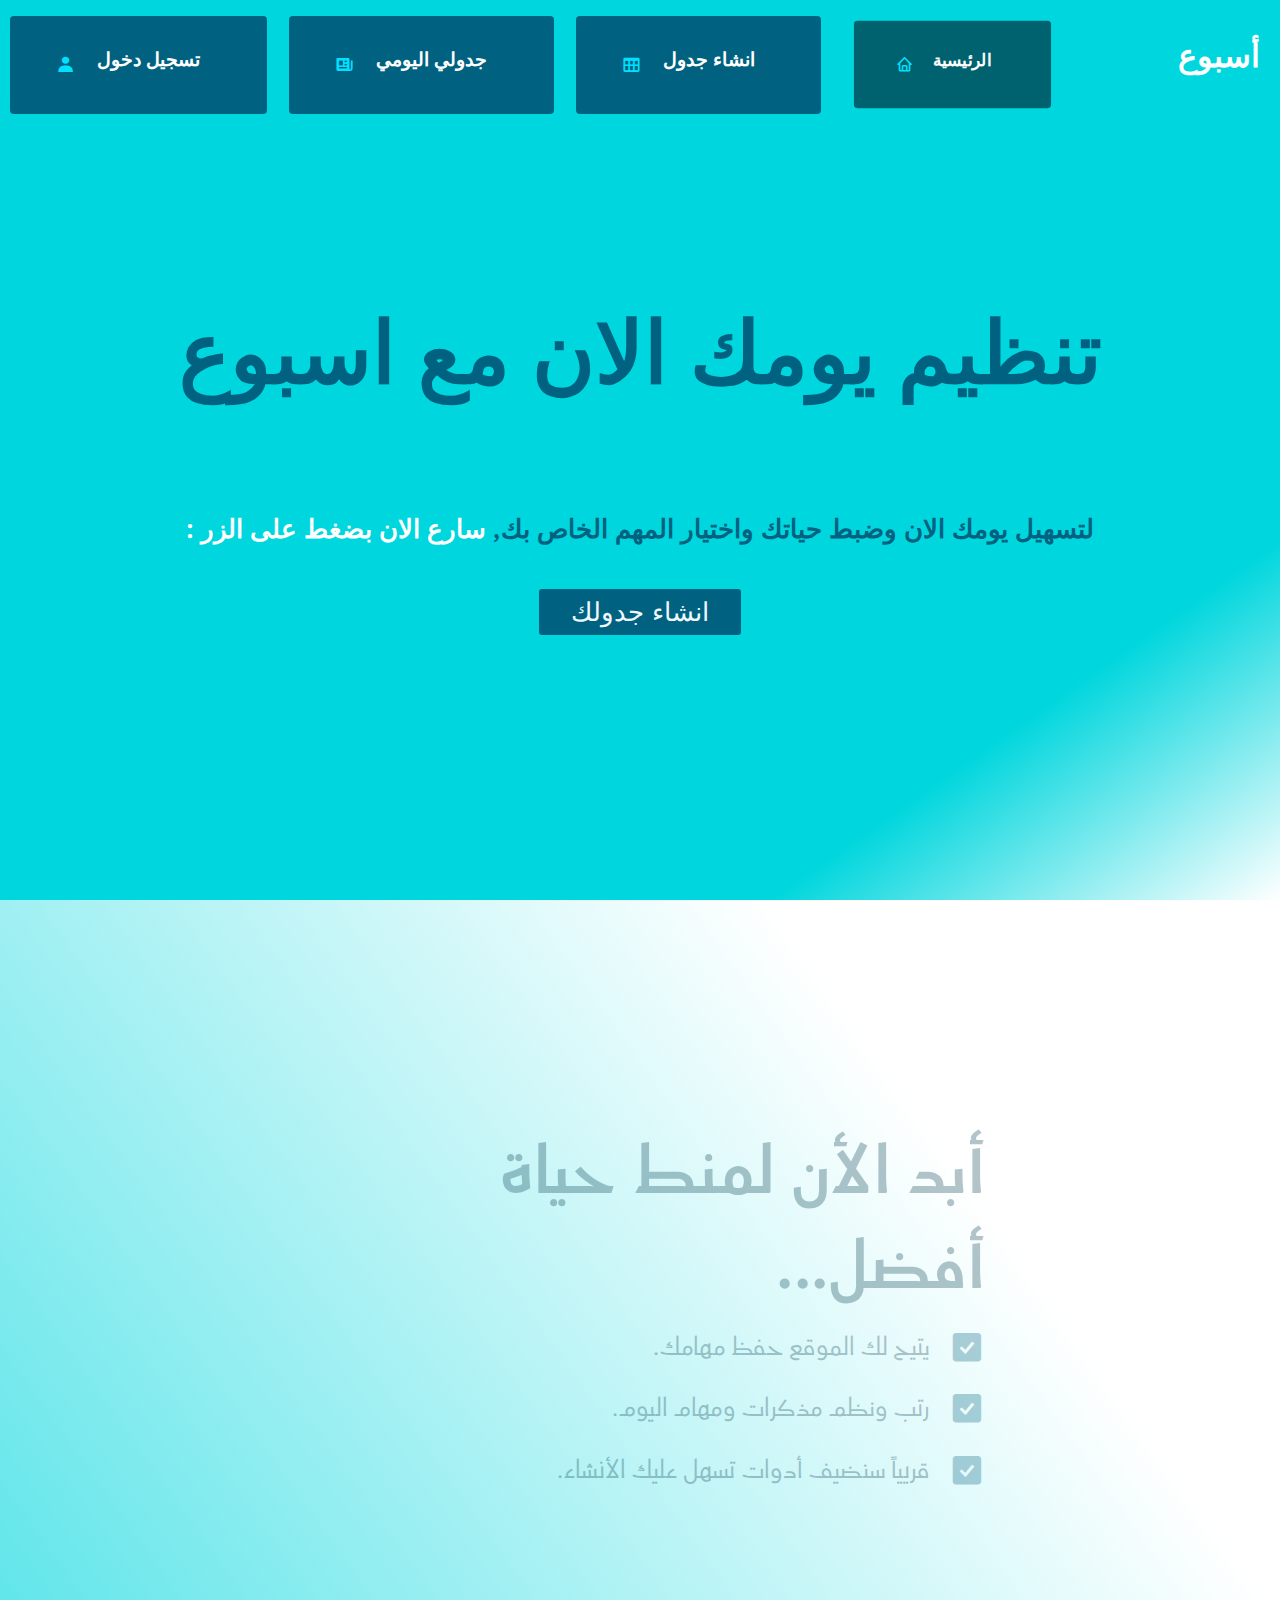
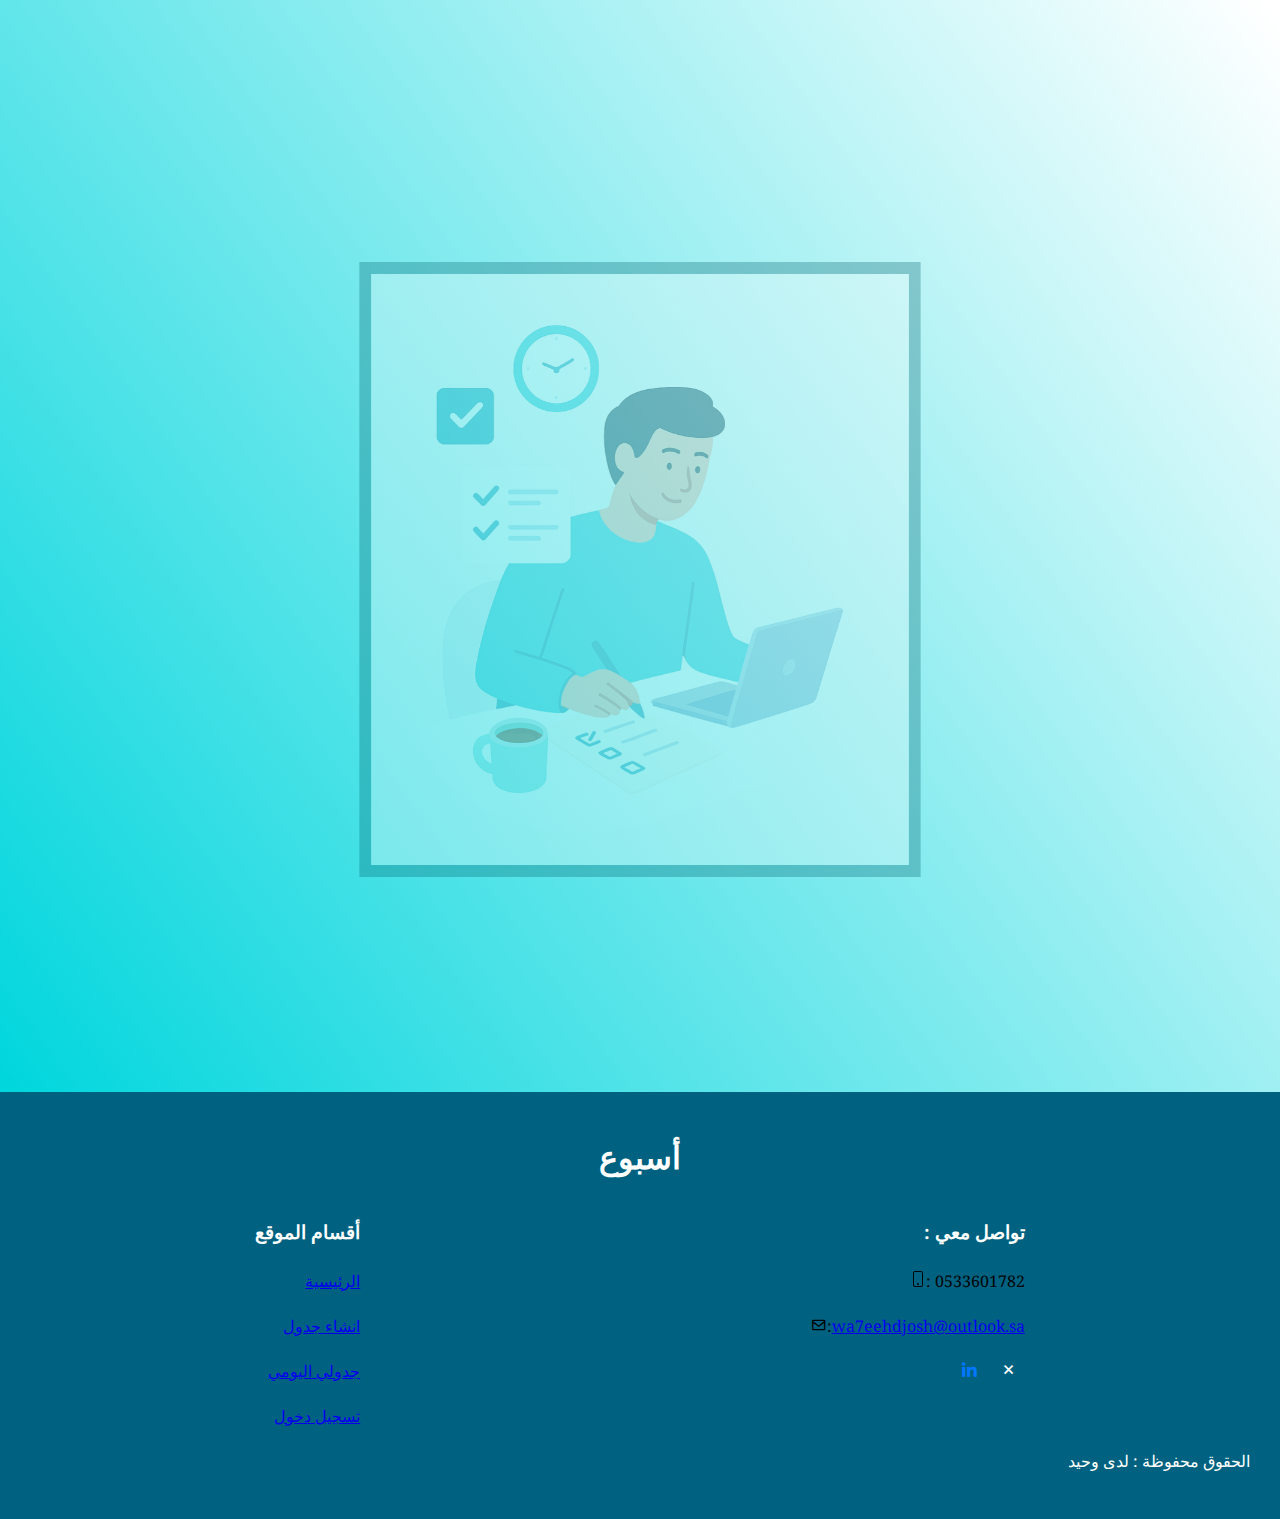
<file: index.html>
<!DOCTYPE html>
<html lang="en">
<head>
    <meta charset="UTF-8">
    <meta name="viewport" content="width=device-width, initial-scale=1.0">
    <title>ترتب يومك</title>
    <!-- link for css -->
     <link rel="stylesheet" href="style.css">
     <!-- link for icon -->
     <link href='https://unpkg.com/boxicons@2.1.4/css/boxicons.min.css' rel='stylesheet'>
</head>
<body>
    
  <div class="container">
    <header>
        <p>أسبوع</p>
        <ul class="ul">
           <li><a href="index.html" class="a1 top"><p>الرئيسية</p> <i class='bx bx-home'></i></a></li>
           <li><a href="table.html" class="a1" ><p>انشاء جدول</p> <i class='bx bx-table'></i></a></li>
           <li><a href="mytable.html" class="a1"><p>جدولي اليومي</p> <i class='bx bxs-news' ></i></a></li>
           <li><a href="acount.html" class="a1"><p> تسجيل دخول</p> <i class='bx bxs-user'></i></a></li>
        </ul>
        <div class="icon">
        <i class='bx bx-menu' id="menu"></i>
        </div>
       </header>
  <ul class="ul2">
         <li> <i class='bx bx-x' id="x"></i></li>
           <li><a href="index.html" class="a1 top"><p>الرئيسية</p> <i class='bx bx-home'></i></a></li>
           <li><a href="table.html" class="a1" ><p>انشاء جدول</p> <i class='bx bx-table'></i></a></li>
           <li><a href="mytable.html" class="a1"><p>جدولي اليومي</p> <i class='bx bxs-news' ></i></a></li>
           <li><a href="acount.html" class="a1"><p> تسجيل دخول</p> <i class='bx bxs-user'></i></a></li>
        </ul>

   <menu>
    <h2> تنظيم يومك الان مع اسبوع</h2>
     <h4> لتسهيل يومك الان وضبط حياتك واختيار المهم الخاص بك, <span>سارع الان بضغط على الزر :</span></h4>
     <button class="btn">انشاء جدولك</button>
   </menu>


  </div>
 
<div class="background-1">
<div class="text">
<h1>
  أبد الأن لمنط حياة أفضل...
</h1>
<div class="icon-p">
<i class='bx bxs-check-square' style='color:rgb(0, 98, 128)' ></i>
<p>يتيح لك الموقع حفظ مهامك.</p>
</div>
<div class="icon-p">
<i class='bx bxs-check-square' style='color:rgb(0, 98, 128)' ></i>
<p>رتب ونظم مذكرات ومهام اليوم.</p>
</div>

<div class="icon-p">
<i class='bx bxs-check-square' style='color:rgb(0, 98, 128)' ></i>
<p>قريياً سنضيف أدوات تسهل عليك الأنشاء.</p>
</div>
</div>

<div class="image">
  <img src="Designer (1).png" alt="">
</div>
</div>


<footer>

  <center>
      <h1>أسبوع</h1>
  </center>
 
  

<menu>
 
  <div class="div1">
   <h3>تواصل معي : </h3>
      <p>0533601782 :<svg xmlns="http://www.w3.org/2000/svg" width="16" height="16" fill="currentColor" class="bi bi-phone" viewBox="0 0 16 16">
        <path d="M11 1a1 1 0 0 1 1 1v12a1 1 0 0 1-1 1H5a1 1 0 0 1-1-1V2a1 1 0 0 1 1-1zM5 0a2 2 0 0 0-2 2v12a2 2 0 0 0 2 2h6a2 2 0 0 0 2-2V2a2 2 0 0 0-2-2z"/>
        <path d="M8 14a1 1 0 1 0 0-2 1 1 0 0 0 0 2"/>
      </svg></p>
    <p> <a href="eamil"> wa7eehdjosh@outlook.sa</a>:<i class='bx bx-envelope'></i></p>
    
<aside>
  <a href="" id="x"><i class='bx bx-x'></i></a>
  <a href="" id="link"><i class='bx bxl-linkedin'></i></a>
</aside>
    </div>
    
   <div class="div2">
      <H3>أقسام الموقع </H3>
      <a href="index.html">الرئيسية</a>
      <a href="table.html">انشاء جدول</a>
      <a href="mytable.html"> جدولي اليومي</a>
      <a href="acount.html"> تسجيل دخول</a>
     
   </div>

</menu>


 <p>الحقوق محفوظة : لدى وحيد</p>
</footer>
<!-- javascript for src -->
<script src="java.js"></script>
<script src="add.js"></script>
</body>
</html>
</file>
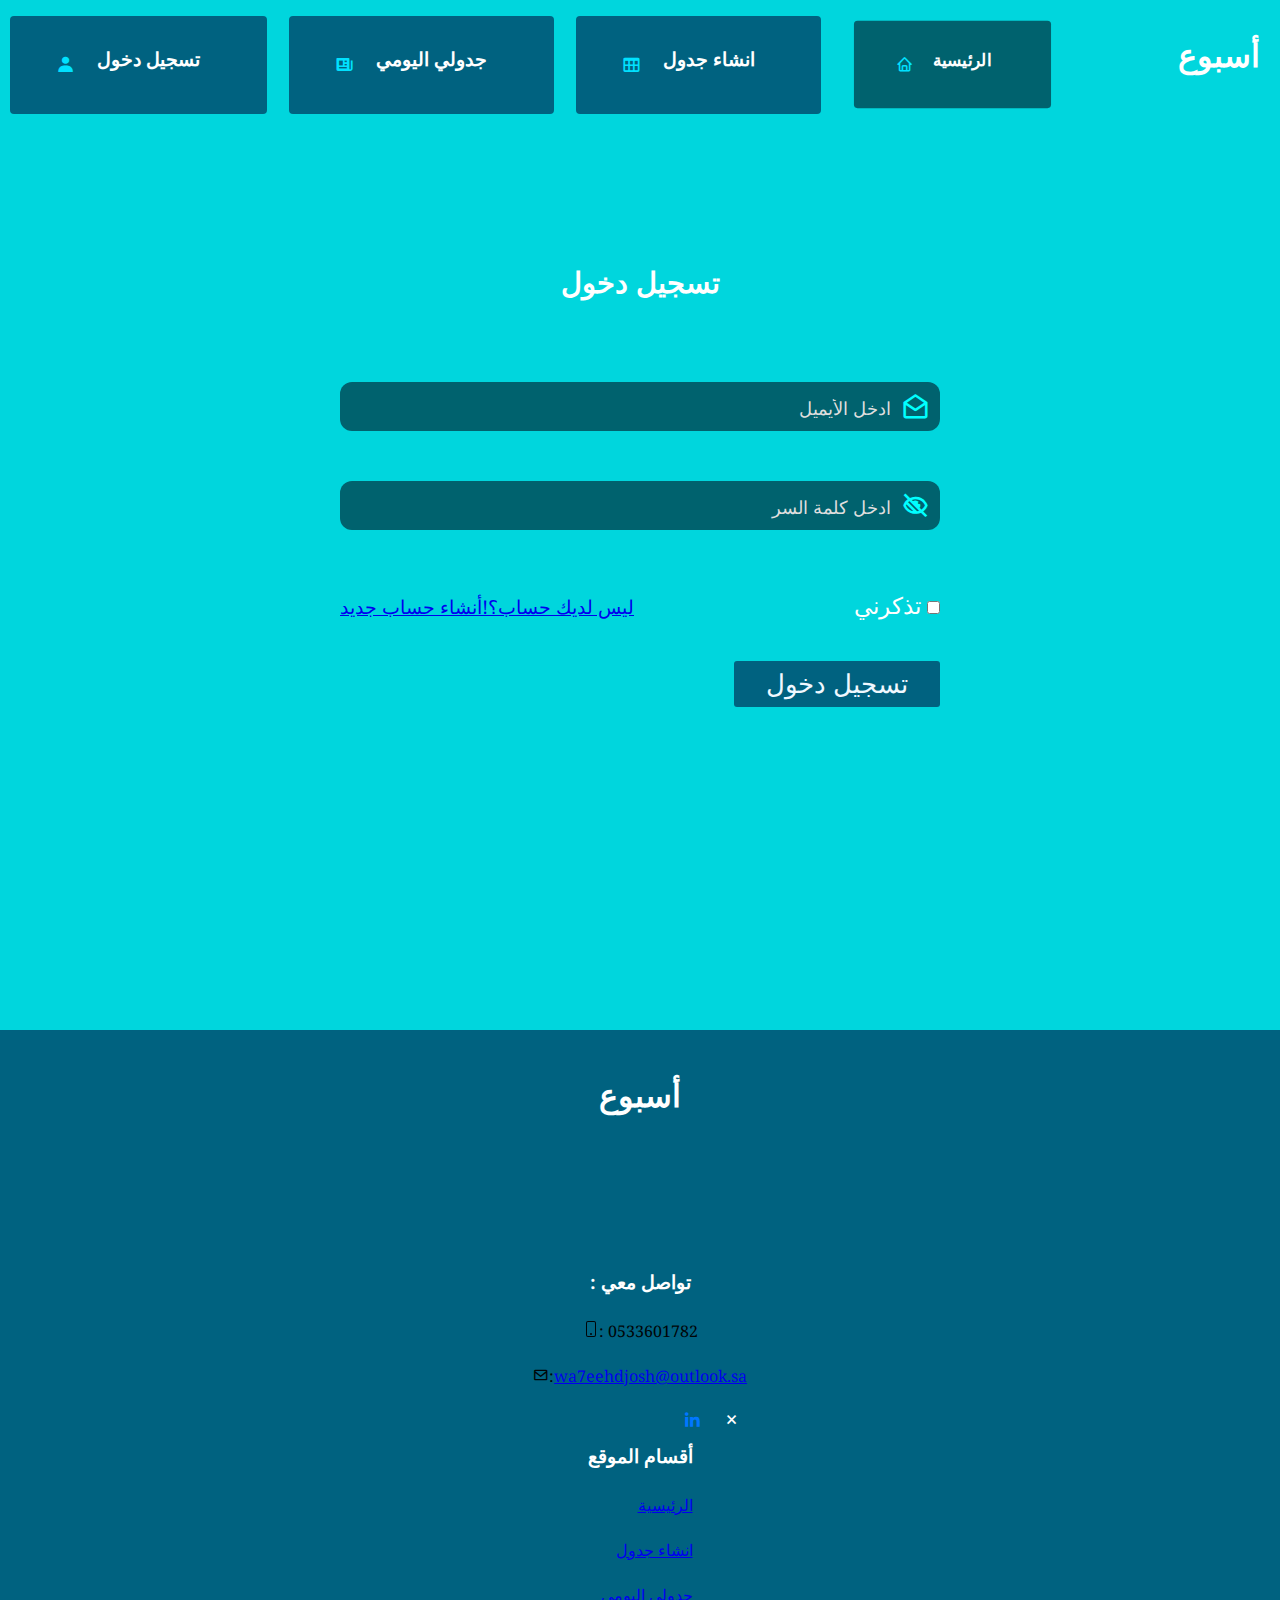
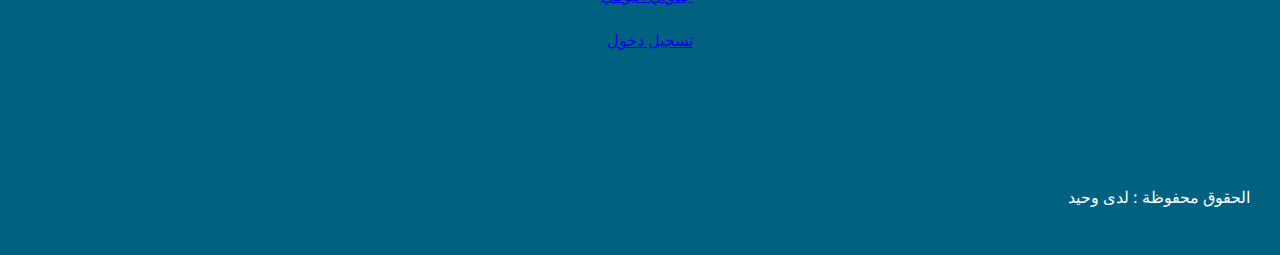
<file: acount.html>
<meta charset="UTF-8">
    <meta name="viewport" content="width=device-width, initial-scale=1.0">
    <title> تسجيل دخول</title>
    <!-- link for css -->
     <link rel="stylesheet" href="style.css">
     <!-- link for icon -->
     <link href='https://unpkg.com/boxicons@2.1.4/css/boxicons.min.css' rel='stylesheet'>
</head>
<body>
    
  <div class="container">
    <header>
        <p>أسبوع</p>
        <ul class="ul">
           <li><a href="index.html" class="a1 top"><p>الرئيسية</p> <i class='bx bx-home'></i></a></li>
           <li><a href="table.html" class="a1" ><p>انشاء جدول</p> <i class='bx bx-table'></i></a></li>
           <li><a href="mytable.html" class="a1"><p>جدولي اليومي</p> <i class='bx bxs-news' ></i></a></li>
           <li><a href="acount.html" class="a1"><p> تسجيل دخول</p> <i class='bx bxs-user'></i></a></li>
        </ul>
        <div class="icon">
        <i class='bx bx-menu' id="menu"></i>
        </div>
       </header>
  <ul class="ul2">
         <li> <i class='bx bx-x' id="x"></i></li>
           <li><a href="index.html" class="a1 top"><p>الرئيسية</p> <i class='bx bx-home'></i></a></li>
           <li><a href="table.html" class="a1" ><p>انشاء جدول</p> <i class='bx bx-table'></i></a></li>
           <li><a href="mytable.html" class="a1"><p>جدولي اليومي</p> <i class='bx bxs-news' ></i></a></li>
           <li><a href="acount.html" class="a1"><p> تسجيل دخول</p> <i class='bx bxs-user'></i></a></li>
        </ul>


<section class="form">

<form >

<h1>تسجيل دخول</h1>

<div class="input">
<i class='bx bx-envelope-open'></i> 
<input type="email" id="email"  name="email" placeholder="ادخل الأيميل" maxlength="35" required>
</div>

<div class="input">
<i class='bx bx-low-vision'></i> 
<input type="password" id="password"  name="password" placeholder="ادخل كلمة السر " maxlength="35" required>
</div>
<div class="rempaner">
       <div class="dy">
        <input type="checkbox"> تذكرني
    </div>

    <a href="newacount.html">ليس لديك حساب؟!أنشاء حساب جديد</a>
</div>
<div class="btt">
    <button class="btn">تسجيل دخول</button>
</div>
</form>




</section>






       
<footer>

  <center>
      <h1>أسبوع</h1>
  </center>
 
  

<menu>
 
  <div class="div1">
   <h3>تواصل معي : </h3>
      <p>0533601782 :<svg xmlns="http://www.w3.org/2000/svg" width="16" height="16" fill="currentColor" class="bi bi-phone" viewBox="0 0 16 16">
        <path d="M11 1a1 1 0 0 1 1 1v12a1 1 0 0 1-1 1H5a1 1 0 0 1-1-1V2a1 1 0 0 1 1-1zM5 0a2 2 0 0 0-2 2v12a2 2 0 0 0 2 2h6a2 2 0 0 0 2-2V2a2 2 0 0 0-2-2z"/>
        <path d="M8 14a1 1 0 1 0 0-2 1 1 0 0 0 0 2"/>
      </svg></p>
    <p> <a href="eamil"> wa7eehdjosh@outlook.sa</a>:<i class='bx bx-envelope'></i></p>
    
<aside>
  <a href="" id="x"><i class='bx bx-x'></i></a>
  <a href="" id="link"><i class='bx bxl-linkedin'></i></a>
</aside>
    </div>
    
   <div class="div2">
      <H3>أقسام الموقع </H3>
      <a href="index.html">الرئيسية</a>
      <a href="table.html">انشاء جدول</a>
      <a href="mytable.html"> جدولي اليومي</a>
      <a href="acount.html"> تسجيل دخول</a>
     
   </div>

</menu>


 <p>الحقوق محفوظة : لدى وحيد</p>
</footer>
<!-- javascript for src -->
<script src="java.js"></script>
<script src="add.js"></script>
</body>
</html>
</file>
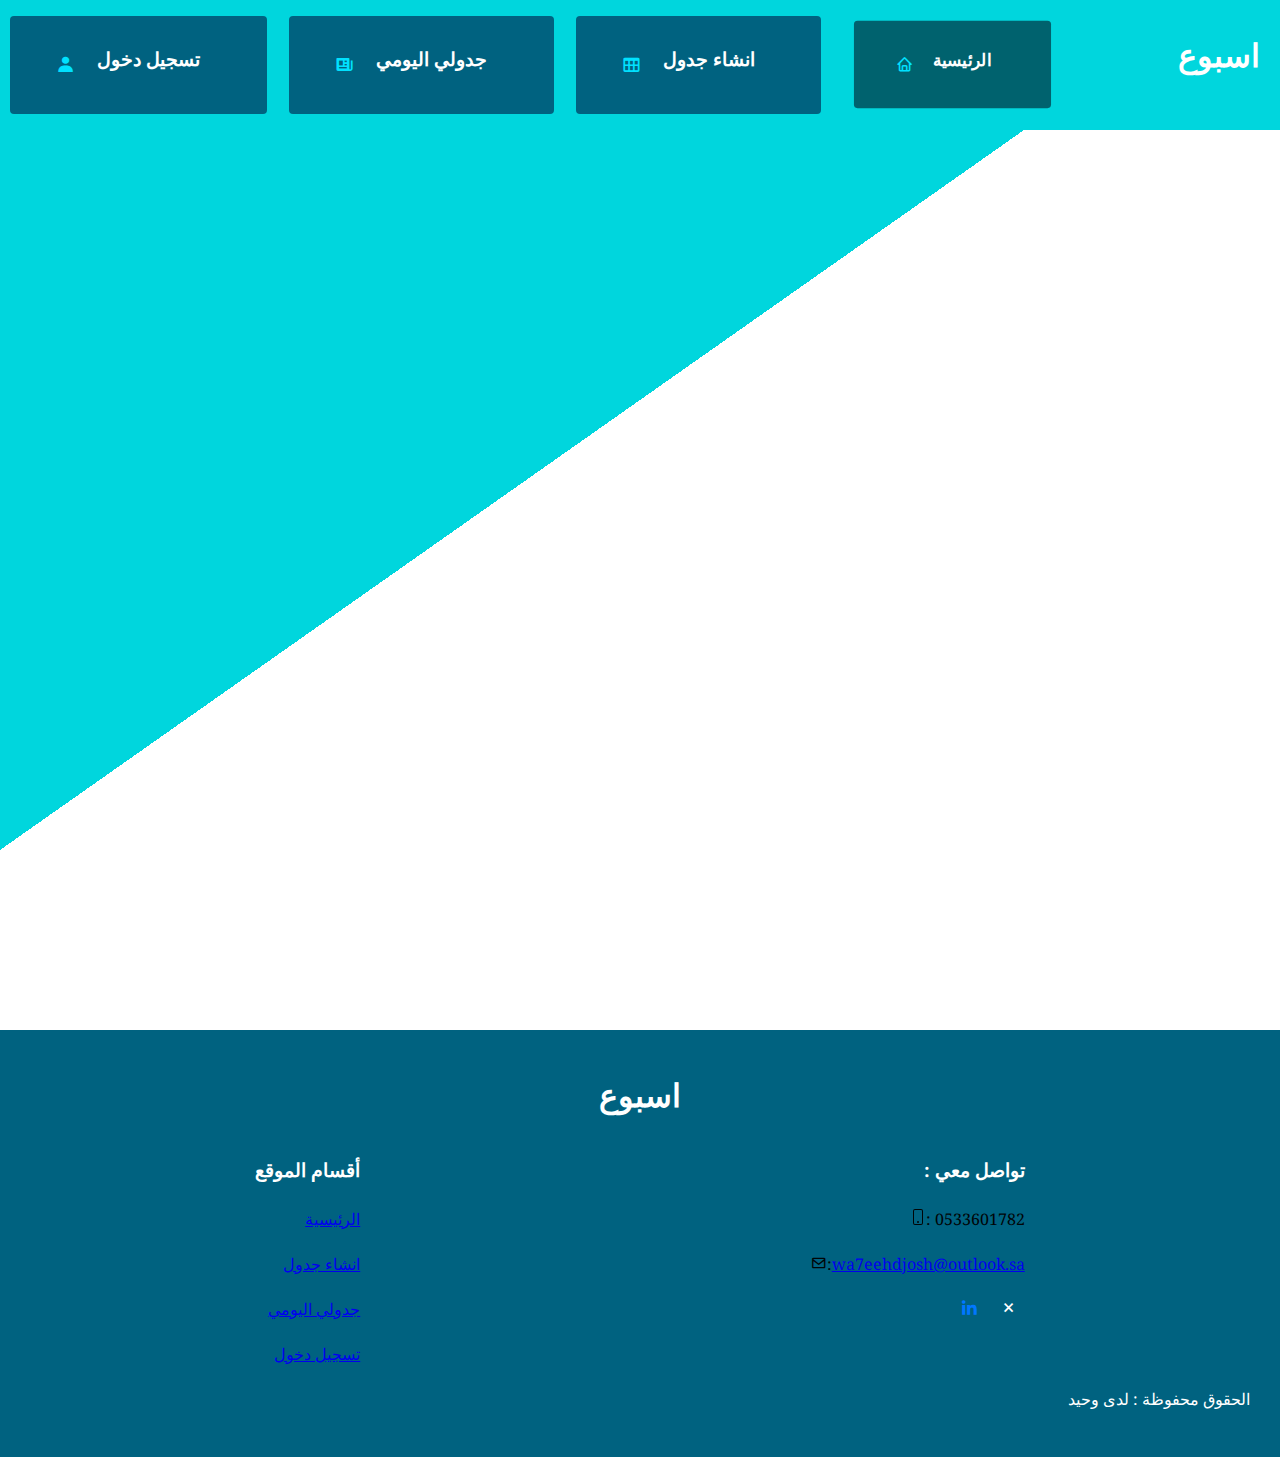
<file: mytable.html>
<!DOCTYPE html>
<html lang="en">
<head>
    <meta charset="UTF-8">
    <meta name="viewport" content="width=device-width, initial-scale=1.0">
    <title>جدولي</title>
       <!-- link for css -->
       <link rel="stylesheet" href="style.css">
    
       <!-- link for icon -->
       <link href='https://unpkg.com/boxi'>
       <link href='https://unpkg.com/boxicons@2.1.4/css/boxicons.min.css' rel='stylesheet'>
</head>
<body>
        
  <div class="container1">
    <header>
        <p>اسبوع</p>
        <ul class="ul">
           <li><a href="index.html" class="a1 top"><p>الرئيسية</p> <i class='bx bx-home'></i></a></li>
           <li><a href="table.html" class="a1" ><p>انشاء جدول</p> <i class='bx bx-table'></i></a></li>
           <li><a href="mytable.html" class="a1"><p>جدولي اليومي</p> <i class='bx bxs-news' ></i></a></li>
           <li><a href="acount.html" class="a1"><p> تسجيل دخول</p> <i class='bx bxs-user'></i></a></li>
        </ul>
        <div class="icon">
        <i class='bx bx-menu' id="menu"></i>
        </div>
       </header>
   <ul class="ul2">
         <li> <i class='bx bx-x' id="x"></i></li>
           <li><a href="index.html" class="a1 top"><p>الرئيسية</p> <i class='bx bx-home'></i></a></li>
           <li><a href="table.html" class="a1" ><p>انشاء جدول</p> <i class='bx bx-table'></i></a></li>
           <li><a href="mytable.html" class="a1"><p>جدولي اليومي</p> <i class='bx bxs-news' ></i></a></li>
           <li><a href="acount.html" class="a1"><p> تسجيل دخول</p> <i class='bx bxs-user'></i></a></li>
        </ul>
       <main  id="main">
        
        </main>





<footer>

    <center>
        <h1>اسبوع</h1>
    </center>
   
    
  <menu>
   
    <div class="div1">
     <h3>تواصل معي : </h3>
        <p>0533601782 :<svg xmlns="http://www.w3.org/2000/svg" width="16" height="16" fill="currentColor" class="bi bi-phone" viewBox="0 0 16 16">
          <path d="M11 1a1 1 0 0 1 1 1v12a1 1 0 0 1-1 1H5a1 1 0 0 1-1-1V2a1 1 0 0 1 1-1zM5 0a2 2 0 0 0-2 2v12a2 2 0 0 0 2 2h6a2 2 0 0 0 2-2V2a2 2 0 0 0-2-2z"/>
          <path d="M8 14a1 1 0 1 0 0-2 1 1 0 0 0 0 2"/>
        </svg></p>
      <p> <a href="eamil"> wa7eehdjosh@outlook.sa</a>:<i class='bx bx-envelope'></i></p>
      
  <aside>
    <a href="" id="x"><i class='bx bx-x'></i></a>
    <a href="" id="link"><i class='bx bxl-linkedin'></i></a>
  </aside>
      </div>
     <div class="div2">
        <H3>أقسام الموقع </H3>
        <a href="index.html">الرئيسية</a>
        <a href="table.html">انشاء جدول</a>
        <a href="mytable.html"> جدولي اليومي</a>
        <a href="acount.html"> تسجيل دخول</a>

     </div>

  </menu>


   <p>الحقوق محفوظة : لدى وحيد</p>
  </footer>
  <!-- javascript for src -->
  <script src="java.js"></script>
  <script src="add.js"></script>
    </div>  
</body>
</html>
</file>
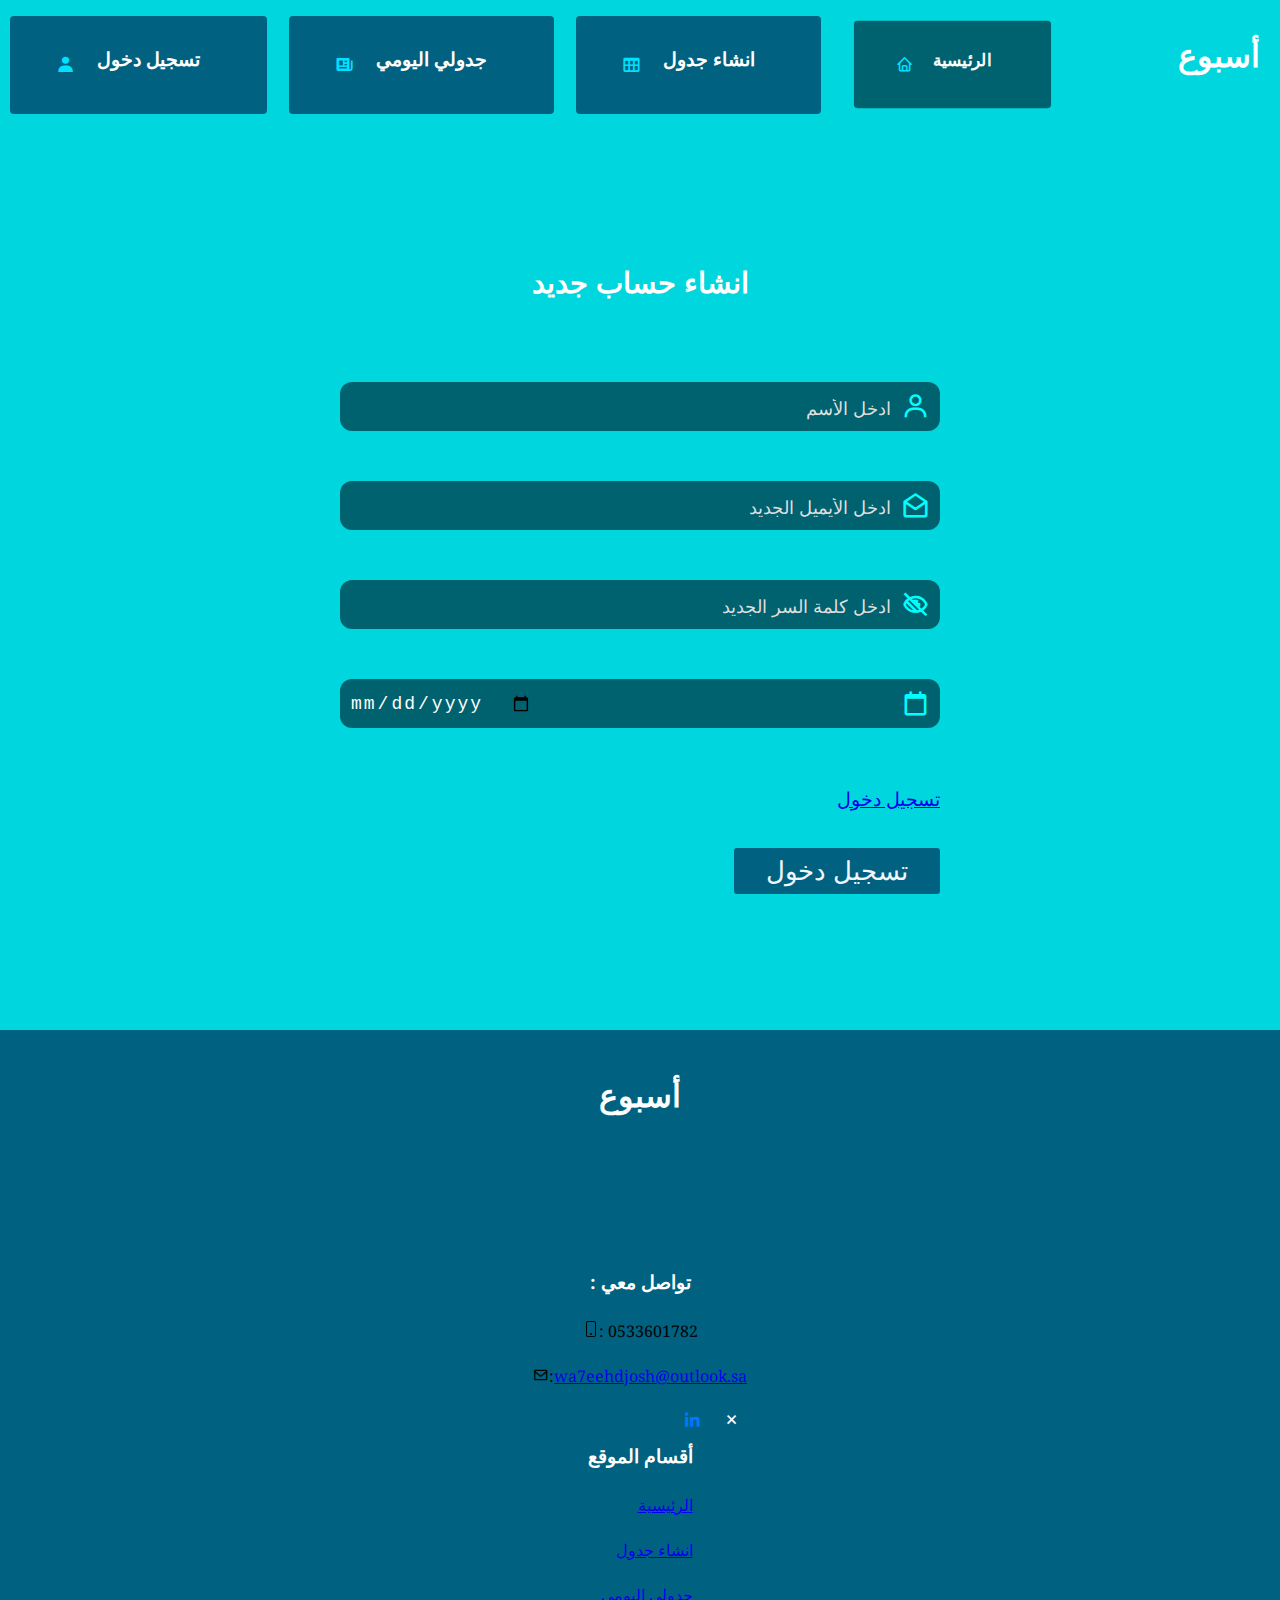
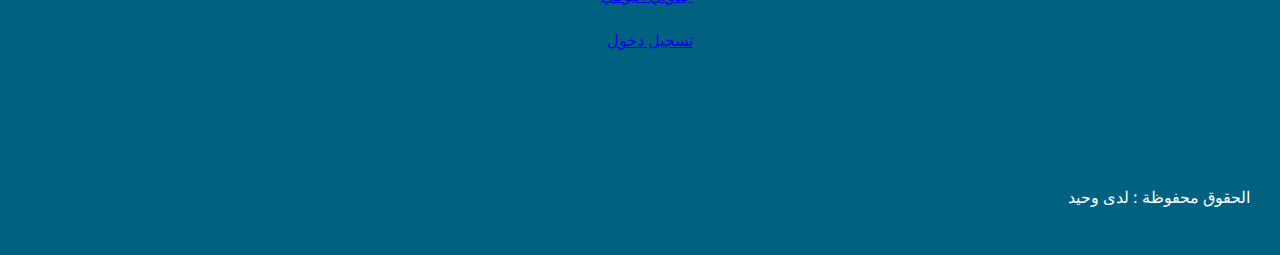
<file: newacount.html>
<meta charset="UTF-8">
    <meta name="viewport" content="width=device-width, initial-scale=1.0">
    <title> انشاء حساب جديد</title>
    <!-- link for css -->
     <link rel="stylesheet" href="style.css">
     <!-- link for icon -->
     <link href='https://unpkg.com/boxicons@2.1.4/css/boxicons.min.css' rel='stylesheet'>
</head>
<body>
    
  <div class="container">
    <header>
        <p>أسبوع</p>
        <ul class="ul">
           <li><a href="index.html" class="a1 top"><p>الرئيسية</p> <i class='bx bx-home'></i></a></li>
           <li><a href="table.html" class="a1" ><p>انشاء جدول</p> <i class='bx bx-table'></i></a></li>
           <li><a href="mytable.html" class="a1"><p>جدولي اليومي</p> <i class='bx bxs-news' ></i></a></li>
           <li><a href="acount.html" class="a1"><p> تسجيل دخول</p> <i class='bx bxs-user'></i></a></li>
        </ul>
        <div class="icon">
        <i class='bx bx-menu' id="menu"></i>
        </div>
       </header>
  <ul class="ul2">
         <li> <i class='bx bx-x' id="x"></i></li>
           <li><a href="index.html" class="a1 top"><p>الرئيسية</p> <i class='bx bx-home'></i></a></li>
           <li><a href="table.html" class="a1" ><p>انشاء جدول</p> <i class='bx bx-table'></i></a></li>
           <li><a href="mytable.html" class="a1"><p>جدولي اليومي</p> <i class='bx bxs-news' ></i></a></li>
           <li><a href="acount.html" class="a1"><p> تسجيل دخول</p> <i class='bx bxs-user'></i></a></li>
        </ul>


<section class="form">

<form >

<h1>انشاء حساب جديد</h1>

<div class="input">
<i class='bx bx-user'></i>  
<input type="text" id="name"  name="name" placeholder="ادخل الأسم " maxlength="35" required>
</div>
<div class="input">
<i class='bx bx-envelope-open'></i> 
<input type="email" id="email"  name="email" placeholder="ادخل الأيميل الجديد" maxlength="35" required>
</div>

<div class="input">
<i class='bx bx-low-vision'></i> 
<input type="password" id="password"  name="password" placeholder="ادخل كلمة السر الجديد" maxlength="35" required>
</div>
<div class="input">
<i class='bx bx-calendar-alt'></i>  
<input type="date" id="date"  name="date"  required>
</div>
<div class="rempaner">
   
    <a href="acount.html">تسجيل دخول</a>
</div>
<div class="btt">
    <button class="btn">تسجيل دخول</button>
</div>
</form>




</section>






       
<footer>

  <center>
      <h1>أسبوع</h1>
  </center>
 
  

<menu>
 
  <div class="div1">
   <h3>تواصل معي : </h3>
      <p>0533601782 :<svg xmlns="http://www.w3.org/2000/svg" width="16" height="16" fill="currentColor" class="bi bi-phone" viewBox="0 0 16 16">
        <path d="M11 1a1 1 0 0 1 1 1v12a1 1 0 0 1-1 1H5a1 1 0 0 1-1-1V2a1 1 0 0 1 1-1zM5 0a2 2 0 0 0-2 2v12a2 2 0 0 0 2 2h6a2 2 0 0 0 2-2V2a2 2 0 0 0-2-2z"/>
        <path d="M8 14a1 1 0 1 0 0-2 1 1 0 0 0 0 2"/>
      </svg></p>
    <p> <a href="eamil"> wa7eehdjosh@outlook.sa</a>:<i class='bx bx-envelope'></i></p>
    
<aside>
  <a href="" id="x"><i class='bx bx-x'></i></a>
  <a href="" id="link"><i class='bx bxl-linkedin'></i></a>
</aside>
    </div>
    
   <div class="div2">
      <H3>أقسام الموقع </H3>
      <a href="index.html">الرئيسية</a>
      <a href="table.html">انشاء جدول</a>
      <a href="mytable.html"> جدولي اليومي</a>
      <a href="acount.html"> تسجيل دخول</a>
     
   </div>

</menu>


 <p>الحقوق محفوظة : لدى وحيد</p>
</footer>
<!-- javascript for src -->
<script src="java.js"></script>
<script src="add.js"></script>
</body>
</html>
</file>
<file: style.css>
@import url('https://fonts.googleapis.com/css2?family=Almarai:wght@300;400;700;800&family=Amiri+Quran&family=Amiri:ital,wght@0,400;0,700;1,400;1,700&family=El+Messiri:wght@400..700&family=Fustat:wght@200..800&family=Gulzar&family=Noto+Sans+Arabic:wght@100..900&display=swap');
@import url('https://fonts.googleapis.com/css2?family=Changa:wght@200..800&family=El+Messiri:wght@400..700&family=IBM+Plex+Sans+Arabic:wght@100;200;300;400;500;600;700&family=Katibeh&family=Lora:ital,wght@0,400..700;1,400..700&family=Marvel:ital,wght@0,400;0,700;1,400;1,700&family=Noto+Serif+Tibetan:wght@100..900&family=Oswald:wght@200..700&family=Poppins:ital,wght@0,100;0,200;0,300;0,400;0,500;0,600;0,700;0,800;0,900;1,100;1,200;1,300;1,400;1,500;1,600;1,700;1,800;1,900&family=Rubik:ital,wght@0,300..900;1,300..900&display=swap');
*{
    padding:0;
    margin:0;
    box-sizing: border-box;

}
body{
    font-family: "Noto Serif Tibetan", serif;
    direction: rtl;
    color:white;
}

.container{
  
    background: linear-gradient(to  left top,rgb(255, 255, 255) , rgb(0, 214, 221) 20%);
    min-height: 100vh;
    position:static;
    top:5px;
   
}
header {
    width: 100%;
    display:flex;
    align-items: center;
    justify-content: space-between;
   z-index: 1;
   
}
header p{
font-size: 2rem;
font-weight: bold;
color:white;
padding: 10px;
margin: 10px;
letter-spacing: 2px;

}
header ul  li{
    list-style: none;
}
header ul{
    display: flex;
    text-align: center;
    justify-content: space-around;
    gap: 22px;
    margin: 10px;
}
.icon{
   display: none;
}
.icon #menu{
    font-size: 40px;
    color:aqua;
    background: rgb(0, 98, 128);
    padding:10px;
    border-radius: 10px;
    cursor: pointer;
 
}
.icon #menu:active{
scale:.9

}
header .ul li {
    display: flex;
    align-items:center ;
    justify-content: center;
}
header ul li p{
    font-size: 1.2rem;
    font-weight: bold;
    color:rgb(255, 255, 255);

}
header ul li a{
width: fit-content;
 padding: .1rem 2.9rem;
    display: flex;
    align-items: center;
    justify-content: space-between;
    gap: 2px; 
    text-decoration: none;
    font-size: 1.2rem;
    background: rgb(0, 98, 128);
border-radius: 4px;
transition: .6s ease;
}
header ul li a:hover,
header ul li a.top{

    background: rgb(0, 98, 110);
scale: .9;
}


header ul li a i{
    color:rgb(0, 225, 255);
}
.ul2 {
    display: none;
}
.container menu{

    width: 100%;
    height: 70vh;
    display: flex;
    align-items: center;
    text-align: center;
    justify-content:center;
    flex-direction: column;
}
.container menu h2{
    font-size: 5.4rem;
    color: rgb(0, 98, 128);
  padding: 0;
  margin: 0;
    font-weight: 600;

}
.container menu h4{
color:  rgb(0, 98, 128);
letter-spacing: 2px;
font-size: 1.6rem;

}  
.container menu h4 span{
    color: white;
}

.btn{
    margin-top: 1rem;
    padding: .5rem 2rem;
    cursor:pointer;
    color: aliceblue;
    background:rgb(0, 98, 128);
    border-radius: 3px;
font-size: 1.6rem;
    outline: none;
    border: none;
    transition: .3s ease;
}
.btn:hover{

    transform: translateY(-5px);
}

/* section 2  */
.background-1{
    min-height:100vh;
    position:static;
    display: flex;
    align-items: center;
    justify-content: center;
    top:5px;
    flex-wrap:wrap;
padding: 100px 5% 10px;

    background:linear-gradient( to left ,rgb(255, 253, 253) 56%, rgb(0, 214, 221));  
}

.h5{
    overflow: hidden;
    position: relative;
}
h5{
    background-color: rgb(3, 114, 8);
    font-size:1.4rem;
    padding:10px 40px;
    border-radius: 5px;
    width:fit-content;
font-weight: bold;
transition: transform .8s ease-out , opacity .8s ease-in-out;
transform: translateX(350px);
opacity: 0;

}
/* @keyframes add{
100%{
    transform: translateX(0); 
} 

}
*/
.background-1 .text , .background-1 .image{
       
    animation: add ease;
animation-timeline: scroll();
transition: 1.9s;
overflow: hidden;
    opacity: .3;
    transform: scale(.6) ;
 
}

@keyframes add{

    100%{
        opacity: 1;
        transform: scale(1) ;
    
    }
    }
    

.background-1 .image img{
width: 100%;

object-fit: cover;
}
.background-1 .image{
    display: flex;
    flex:4 2;
}
.background-1 .text{
    display: flex;
    flex:4 2;
    flex-direction: column;
    
}


.background-1 .text  h1{
    font-size: 7rem;
color: rgb(4, 63, 80);
  font-family: "Fustat", sans-serif;
}
.background-1 .text .icon-p{
display: flex;
align-items: center;
margin: 20px 0;
font-size: 43px;
gap: 30px;
color: rgb(10, 68, 85);
  font-family: "Fustat", sans-serif;
}
.background-1 .text .icon-p i{
    font-size:63px ;
color: rgb(0, 98, 128);

}
.background-1 .text p{   
    animation: add 3.9s steps(5) ; 
    Animation-timeline: view ();
    animation-range: entry 0% cover 90%;

}


@media(max-width:1454px) {
    .background-1 {
        display: flex;
        align-items: center;
        justify-content: center;
        flex-wrap:wrap;
        flex-direction: column;
        background:linear-gradient( to left bottom,rgb(255, 255, 255) 20%, rgb(0, 214, 221));
        gap: 30px;
    }

    .background-1 .image img{
    border: 20px solid rgb(0, 98, 110);

    }


}


footer{
    background: rgb(0, 98, 128);

    padding: 30px;
}
footer menu{
    display: flex;
    justify-content: space-around;

}
footer aside{
    display: flex;
    gap: 7px;
    
}
footer aside a{
    border-radius:50%;
    display: flex;
    align-items: center;
    justify-content: center;
    align-items: center;
    width:2rem;
    height:2rem;
    text-align: center;
font-size: 1.2rem;
   
    text-decoration: none;
}
footer .div1 a#x{
color: rgb(255, 255, 255);
transition: .4s;
}
footer .div1 a#x:hover{
    background-color: rgb(255, 255, 255);
color:black
}

footer .div1 a#link{
    color:rgb(0, 119, 255);

    transition: .4s;
    }
    footer .div1 a#link:hover{
        background-color:rgb(0, 119, 255);
    color:rgb(255, 255, 255)
    }
    footer menu p {
color: rgb(0, 5, 7)
}
.box-form{
  max-width: 90%;
  width: 900px;
text-align: center;
  margin:  auto;
 padding: 100px 0 50px;

}
form  .input input{ 
width: 100%;
margin: 10px;
padding: 14px;
outline: none;
font-size: 1.7rem;

display: flex;
flex-wrap: wrap;
background: rgb(0, 98, 128) ;
color: white;
border: rgb(0, 119, 255) .1px solid;
}
form  .input input::placeholder{
color: rgb(223, 222, 222);
font-size: 1.1rem;

}
form button{
    margin-top: 1rem;
    padding: .5rem 5rem;
    cursor:pointer;
    color: aliceblue;
    background:rgb(0, 98, 128);
    border-radius: 3px;
font-size: 1.7rem;
    outline: none;
    border: none;
    transition: .3s ease;
}
form h4{
    font-size: 2rem;
}

main{

    padding: 40px;
    margin:auto 0;
 
  min-height: 100vh;
  background: linear-gradient(to left top,rgb(255, 255, 255) 60%, rgb(0, 214, 221) 60%);

    }
  hr{
 border: .1px solid black;
  }  
table{
width: 100%;
border-collapse: collapse;
 text-align: center;

}
main  center {
    margin-top: 3rem;
    position: relative;
    overflow: hidden;
}
main  center p{
padding: 10px 70px;
background:  rgb(0, 98, 128);
width:fit-content;
    font-size: 2rem;
    margin-bottom: 1rem;
    border-radius:  40px 0 40px 0;
}
main  center .btnn {
    position: absolute;
    top: 40px;
    left: 0;
}
main  center .btnn button{
border-radius: 0 20px 0 20px;
    cursor: pointer;
    border: none;
    font-size: 1.9rem;
    background: rgb(221, 1, 1);
    color: white;
    padding: 10px;
    transition: .5s ease;
}
main  center .btnn button:hover{
    background: red;
scale:.9;
}
th,td{
    border: 1px solid rgb(11, 120, 134);
  
}
th{
    background: rgb(0, 98, 110);
font-size: 22px;
font-weight: 900;
padding: 10px;

}
td{
    background:  rgb(0, 98, 128);
    font-size: 22px;
padding: 5px;
font-weight: 700;

}
.container1{

    background: linear-gradient(to left top,rgb(255, 255, 255), rgb(0, 214, 221) 20%);
    min-height: 100vh;
}
.container2{

    background: linear-gradient(to  top left,rgb(255, 255, 255)28%, rgb(0, 214, 221) 20%);
}

 footer menu .div2 a{
    display: block;
    width: fit-content;
}
footer menu .div2 a:hover{
    color:white
}
.Table{
    width: 100%;
    overflow-x: scroll;

}

.Table::-webkit-scrollbar{
    width: 1px;
}


/* for phone width:???   */


@media (max-width:1040px){
header{
    padding: 20px;
}
header .ul {
display:none;

}
 .icon{
display: block;
}
.ul2{
   
display: none;
justify-content: center;
position: absolute;
background: black;
top: 0;
right: 0;
left: 0;
bottom: 0;
height: fit-content;
text-align: center;
gap: 20px;
transition: .9s ease-in-out;
z-index: 1000;
}
.ul2.active{
display: block;

}
#x{
    color: red;
    font-size: 22px;
    cursor: pointer;
}
.ul2 li {
    text-align: center;
    display: flex;
    justify-content: center;
    gap: 50px;margin: 20px 0;
     list-style:none;
}
.ul2 li p{
    font-size: 1.2rem;
    font-weight: bold;
    color:rgb(255, 255, 255);

}
.ul2 li a{
display: flex;
text-align: center;
justify-content: center;
flex-direction: column;
text-decoration: none;
width: 180px;
padding: 30px 30px;
background: rgb(0, 98, 110);
cursor: pointer;

}
.ul2 li a:hover,
 .ul2 li a.top{

background: rgb(0, 98, 110);
scale: .9;
}


.ul2 li a i{
    color:rgb(0, 225, 255);
}


}
@media (max-width:930px){

  hr{
 border: .1px solid black;
  }  
table{
width: 100%;
overflow-x: scroll;

}
main  center {
    margin-top: 2.5rem;
    position: relative;
    overflow: hidden;

}

main  center .btnn {
    position: relative;
    top: 0;
    left: 0;
 
}
main  center .btnn button{
border-radius: 0 20px 0 20px;
    cursor: pointer;
    border: none;
    font-size: 1.5rem;
    background: rgb(221, 1, 1);
    color: white;
    padding: 10px;
    transition: .5s ease;
}
main  center .btnn button:hover{
    background: red;
scale:.9;
}
th,td{
    border: 1px solid rgb(11, 120, 134);

}
th{
    background: rgb(0, 98, 110);
font-size: 19px;
font-weight: 900;
padding: 6px;

}
td{
    background:  rgb(0, 98, 128);
    font-size: 19px;
padding: 5px;
font-weight: 700;

}



}

@media  (max-width:782px){
table{
    width: 1200px;
}

th{
   
    background: rgb(0, 98, 110);
font-size: 19px;
font-weight: 900;
padding: 17px;

}
td{
    background:  rgb(0, 98, 128);
    font-size: 17px;
padding: 17px;
font-weight: 700;

}


}

@media (max-width:746px){
.container menu{

 width: 100%;
   padding: 20px;
    display: flex;
    align-items: center;
    text-align: center;
    justify-content:center;
    flex-direction: column;
}
.container menu h2{
    font-size: 4.4rem;
    color: rgb(0, 98, 128);
  padding: 0;
  margin: 0;
    font-weight: 600;

}

.container menu h4{
color:  rgb(0, 98, 128);
letter-spacing: 1px;
font-size: 1.3rem;

}  
.container menu h4 span{
    color: white;
}

.btn{
    margin-top: 1rem;
    padding: .5rem 2rem;
    cursor:pointer;
    color: aliceblue;
    background:rgb(0, 98, 128);
    border-radius: 3px;
font-size: 1.9rem;
    outline: none;
    border: none;
    transition: .3s ease;
}



}

@media (max-width:649px){

.container menu{
 width: 100%;
   padding: 10px;
  
}
.container menu h2{
    font-size: 3.1rem;
    color: rgb(0, 98, 128);
  padding: 0;
  margin: 0;
    font-weight: 600;

}

.container menu h4{
color:  rgb(0, 98, 128);
letter-spacing: 1px;
font-size: 1.2rem;

}  
.container menu h4 span{
    color: white;
}

.btn{
    margin-top: 1rem;
    padding: .5rem 2rem;
    cursor:pointer;
    color: aliceblue;
    background:rgb(0, 98, 128);
    border-radius: 3px;
font-size: 1.5rem;
    outline: none;
    border: none;
    transition: .3s ease;
}
.background-1 .text p{
    font-size: 2.2rem;
    width: 100%;
    text-align: center;
    color: rgb(0, 98, 128);
   
    animation: add 3.9s steps(5) ; 
    Animation-timeline: view ();
    animation-range: entry 0% cover 90%;

}

}
@media (max-width:609px){
table{
    width: 1200px;
}

th{
   
    background: rgb(0, 98, 110);
font-size: 19px;
font-weight: 900;
padding: 17px;

}
td{
    background:  rgb(0, 98, 128);
    font-size: 17px;
padding: 17px;
font-weight: 700;

}

}
@media (max-width:539px){
table{
width: 50%;
}
th{
    background: rgb(0, 98, 110);
     font-size: 17px;


font-weight: 900;
padding: 3px;
padding: 30px;
}
td{
    background:  rgb(0, 98, 128);
    font-size: 17px;
  padding: 2px;

font-weight: 700;

}
    
}
@media (max-width:435px){
.container menu{

    width: 100%;

    display: flex;
    align-items: center;
    text-align: center;
    justify-content:center;
    flex-direction: column;
}
    
.container menu h2{

     font-size: 2.4rem;
}

.background-1 .text p{
       font-size: 2rem;
       font-weight: 800;
}
footer menu{
    display: flex;
    justify-content: center;
flex-wrap: wrap;
gap: 50px;
}

 footer  p{

    margin-top: 2rem;
 }

}
@media (max-width:355px){
.container menu h2{

     font-size: 2.1rem;
}

.background-1 .text p{
       font-size: 1.6rem;
       font-weight: 800;
}

.container menu h4{
color:  rgb(0, 98, 128);
letter-spacing: 2px;
font-size: 1.2rem;
font-weight: 900;
}  


}
@media (max-width:266px){

    form button{
    margin-top: 1rem;
    padding: .3rem 3rem;
    cursor:pointer;
    color: aliceblue;
    background:rgb(0, 98, 128);
    border-radius: 3px;
font-size: 1.4rem;
    outline: none;
    border: none;
    transition: .3s ease;
}



}
/* end for phone width:???   */

.form{
    padding: 100px 0 0 ;
height: 100vh;
width: 100%;
}

.form form{
    margin: 20px auto;
    width: 600px;
    max-width: 90vw;
   
}

.form form h1{
    text-align: center;
    font-size: 29px;
}
.form form .input{
    display: flex;
    align-items: center; 
    gap: 10px;
      background: rgb(0, 98, 110);
border-radius: 12px;
padding: 10px;
margin: 50px 0;
}

.form form .input input{
    background: none;
    border: none;
    margin: 0;
    padding: 0;
    font-size: 24px;
}

.form form .input i{
font-size:29px;
color: aqua;
}
.form form .rempaner{

display: flex;
justify-content: space-between;
align-items: center;
font-size: 23px;
flex-wrap: wrap;
gap: 20px;
}
.form form .rempaner .dy input[type="checkbox"]{
    accent-color: aqua; 

}
.form form .rempaner a{
font-size: 19px;

}

.form form .input input[type="date"]{
    font-size:18px;
    cursor: pointer;
    letter-spacing: 2px;
}
</file>
